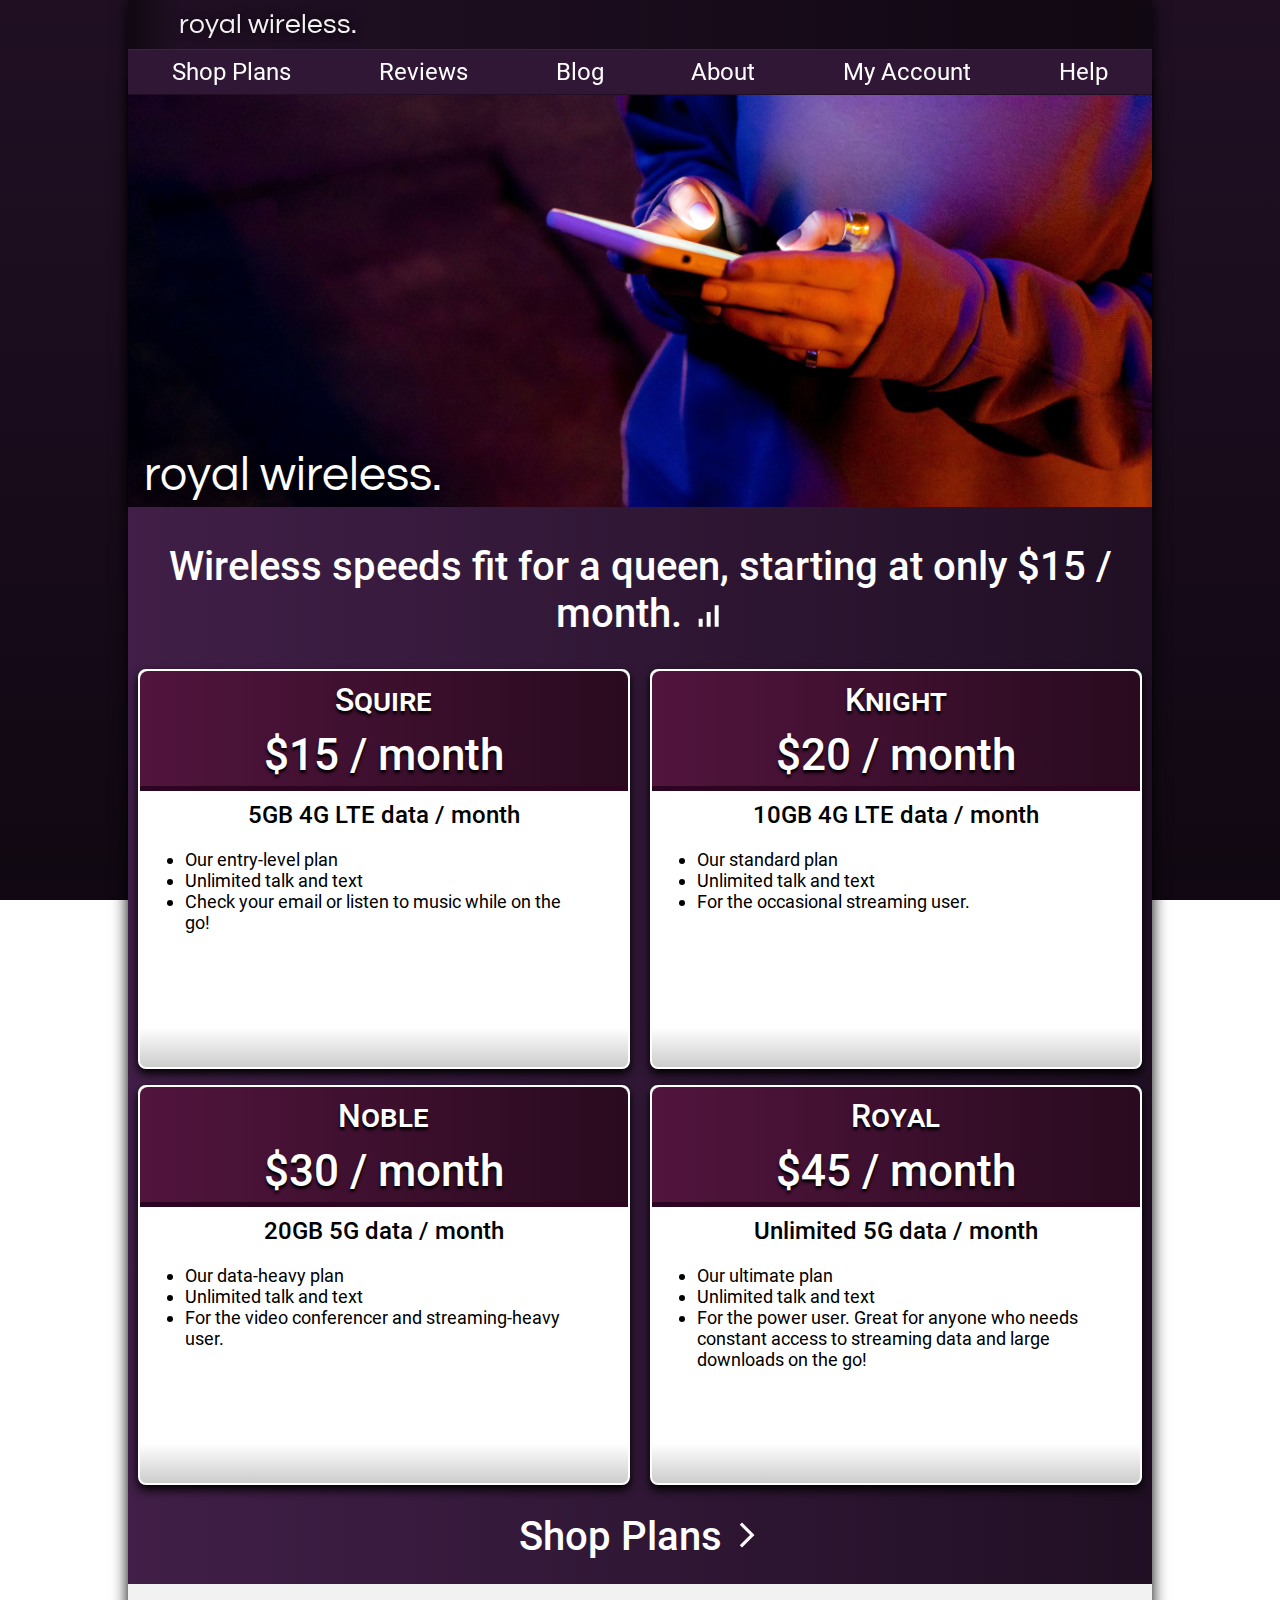
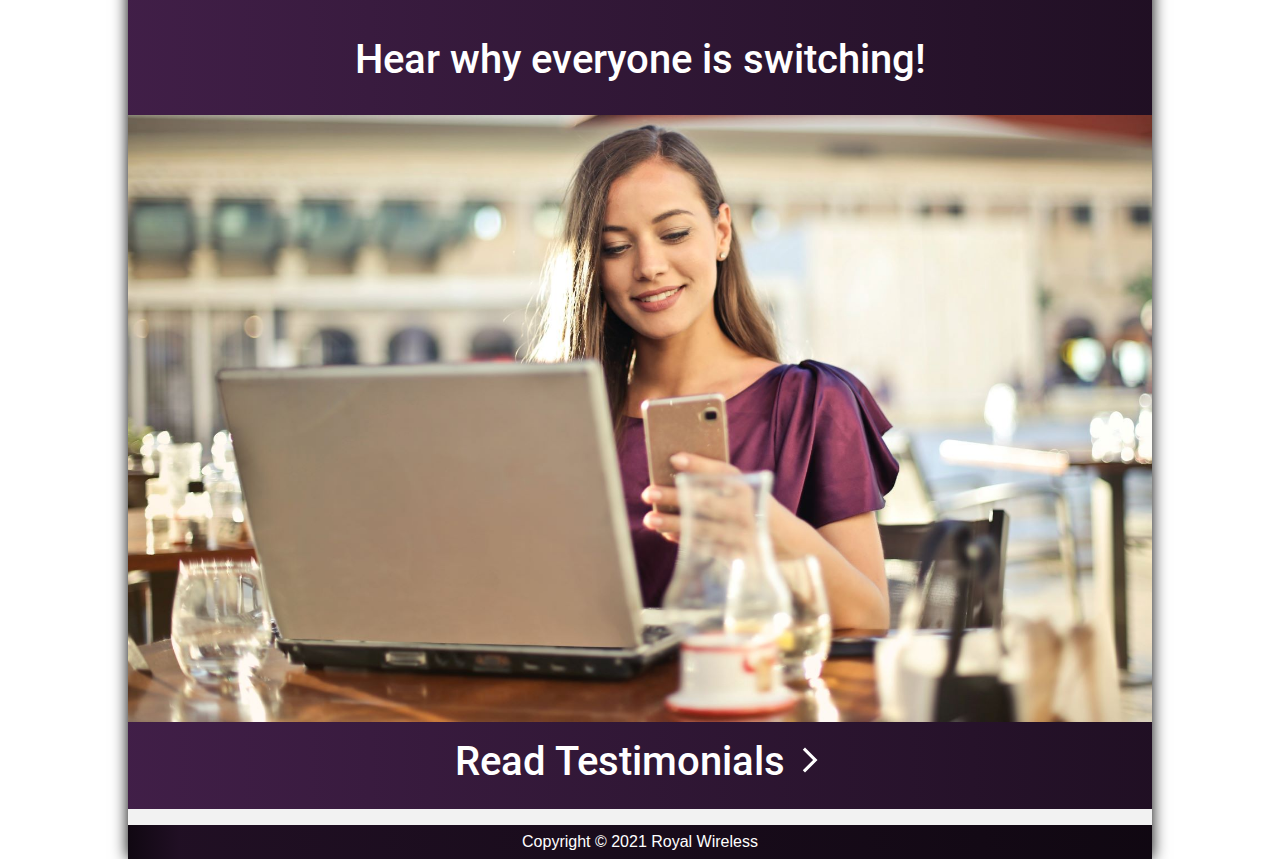
<file: index.html>
<!DOCTYPE html>
<html lang="en">
    <head>
        <meta charset="utf-8" />
        <meta name="viewport" content="width=device-width, initial-scale=1.0">
        <meta name="description" content="Royal Wireless Homepage. Switch today! Rates start as low as $15/month." >
        <title>Royal Wireless | Home</title>
        <link rel="icon" href="img/favicon.svg" sizes="any" type="image/svg+xml" />
        <link rel="stylesheet" href="rw_reset.css" />
        <link rel="stylesheet" href="rw_styles.css" />
        <link rel="stylesheet" href="rw_home.css" />
    </head>
    <body>
        <header>
            <h1><a href="/" title="Home">Royal Wireless.</a></h1>
            <nav id="navbar">
                <a id="nav-button"><img alt="navigation" src="img/nav.png" /></a>
                <ul>
                    <li><a href="/plans.html">Shop Plans</a></li>
                    <li><a href="/reviews.html">Reviews</a></li>
                    <li><a href="/blog.html">Blog</a></li>
                    <li><a href="/about.html">About</a></li>
                    <li><a href="/login.html">My Account</a></li>
                    <li><a href="/help.html">Help</a></li>
                </ul>
            </nav>
        </header>
        <main>
            <div id="banner" title="picture of young woman holding a smart phone">
                Royal Wireless.
            </div>
            <article>
                <h2>
                    Wireless speeds fit for a queen,
                    starting at only $15 / month.
                    <img alt="cell service bars icon" src="img/wireless.svg" />
                </h2>
                <div class="planComparison">
                    <div class="plan">
                        <div class="planName">
                            Squire
                        </div>
                        <div class="planPrice">
                            $15 / month
                        </div>
                        <div class="planData">
                            5GB 4G LTE data / month
                        </div>
                        <ul class="planDetails">
                            <li>Our entry-level plan</li>
                            <li>Unlimited talk and text</li>
                            <li>Check your email or listen to music while on the go!</li>
                        </ul>
                    </div>
                    <div class="plan">
                        <div class="planName">
                            Knight
                        </div>
                        <div class="planPrice">
                            $20 / month
                        </div>
                        <div class="planData">
                            10GB 4G LTE data / month
                        </div>
                        <ul class="planDetails">
                            <li>Our standard plan</li>
                            <li>Unlimited talk and text</li>
                            <li>For the occasional streaming user.</li>
                        </ul>
                    </div>
                    <div class="plan">
                        <div class="planName">
                            Noble
                        </div>
                        <div class="planPrice">
                            $30 / month
                        </div>
                        <div class="planData">
                            20GB 5G data / month
                        </div>
                        <ul class="planDetails">
                            <li>Our data-heavy plan</li>
                            <li>Unlimited talk and text</li>
                            <li>For the video conferencer and streaming-heavy user.</li>
                        </ul>
                    </div>
                    <div class="plan">
                        <div class="planName">
                            Royal
                        </div>
                        <div class="planPrice">
                            $45 / month
                        </div>
                        <div class="planData">
                            Unlimited 5G data / month
                        </div>
                        <ul class="planDetails">
                            <li>Our ultimate plan</li>
                            <li>Unlimited talk and text</li>
                            <li>For the power user. Great for anyone who needs constant access to streaming data and large downloads on the go!</li>
                        </ul>
                    </div>
                </div>
                <h2><a href="plans.html">Shop Plans <img alt="arrow pointing right icon" class="forward" src="img/arrow_forward.svg" /></a></h2>
            </article>
            <article>
                <h2>Hear why everyone is switching!</h2>
                <img alt="woman holding phone and smiling" class="banner" src="img/reviews-banner.jpg" />
                <h2><a href="reviews.html">Read Testimonials <img alt="arrow pointing right icon" class="forward" src="img/arrow_forward.svg" /></a></h2>
            </article>
        </main>
        <footer>Copyright &#169; 2021 Royal Wireless</footer>
    </body>
</html>
</file>
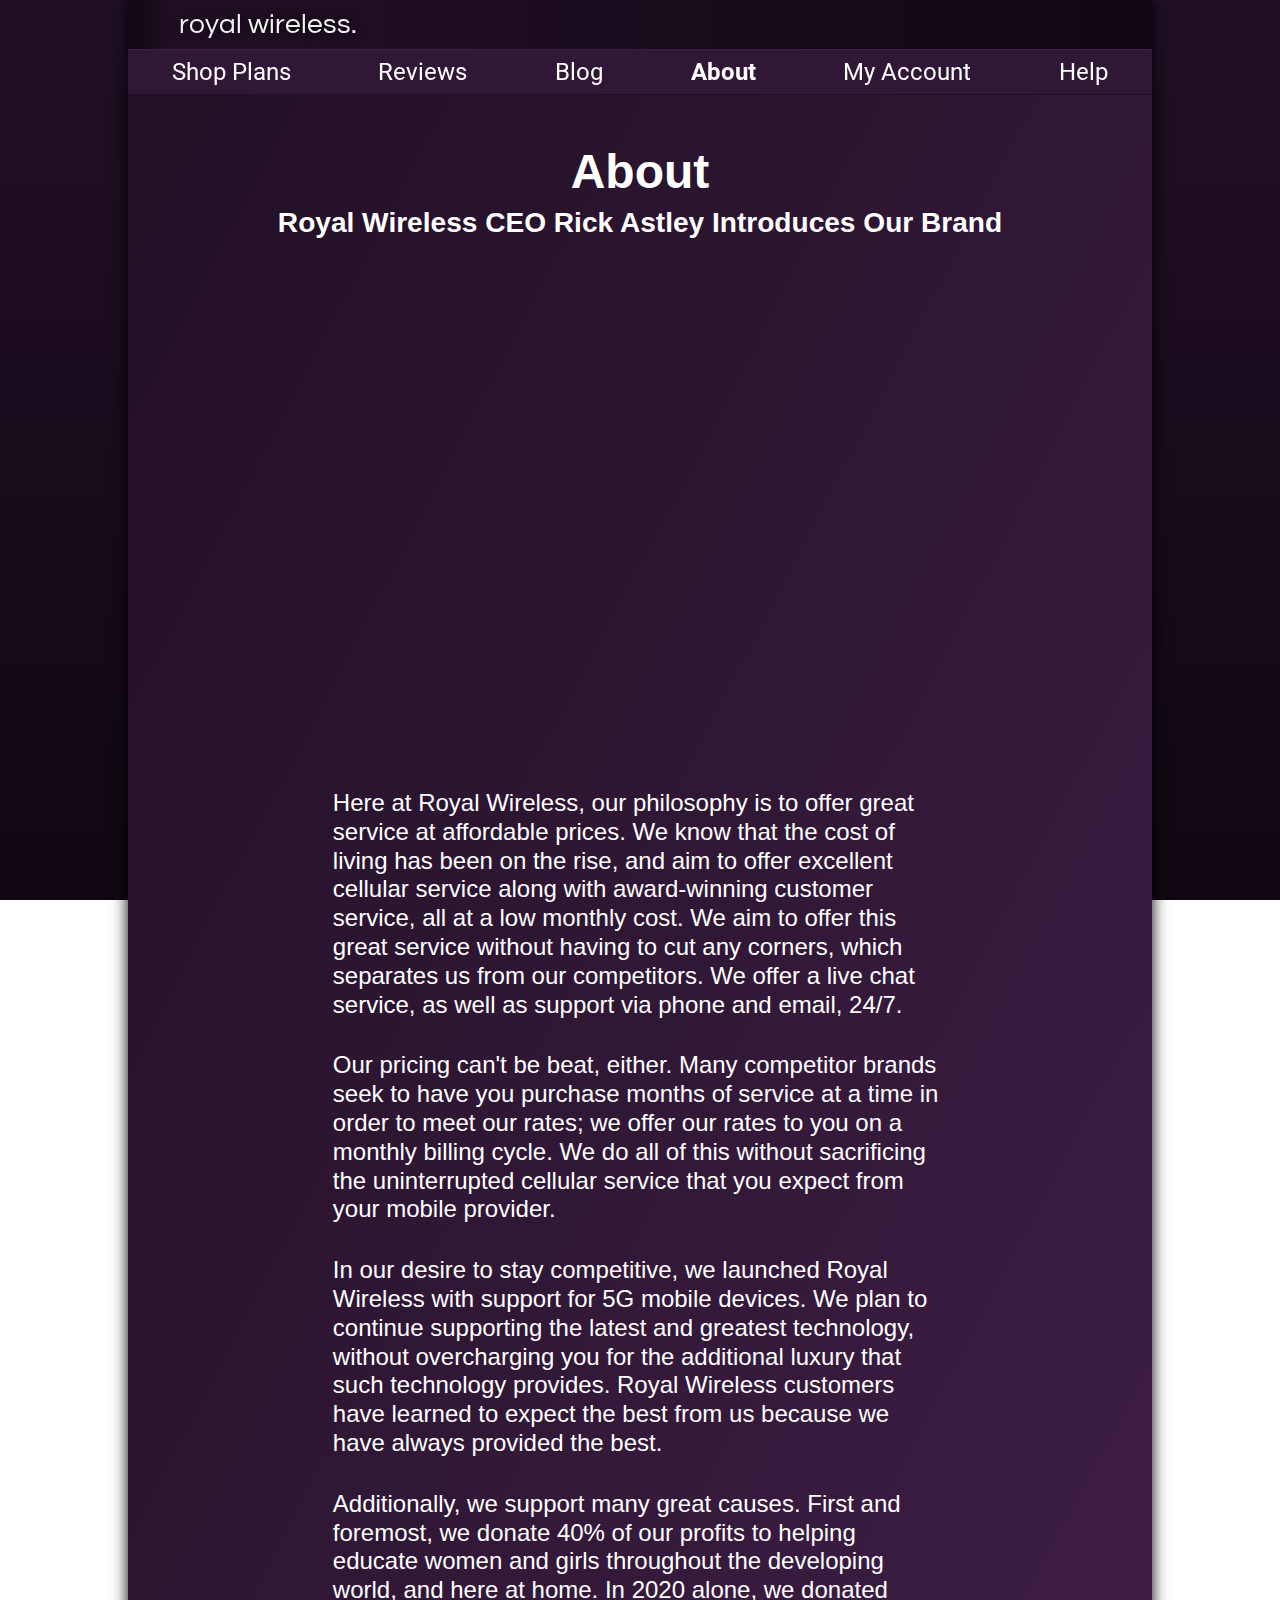
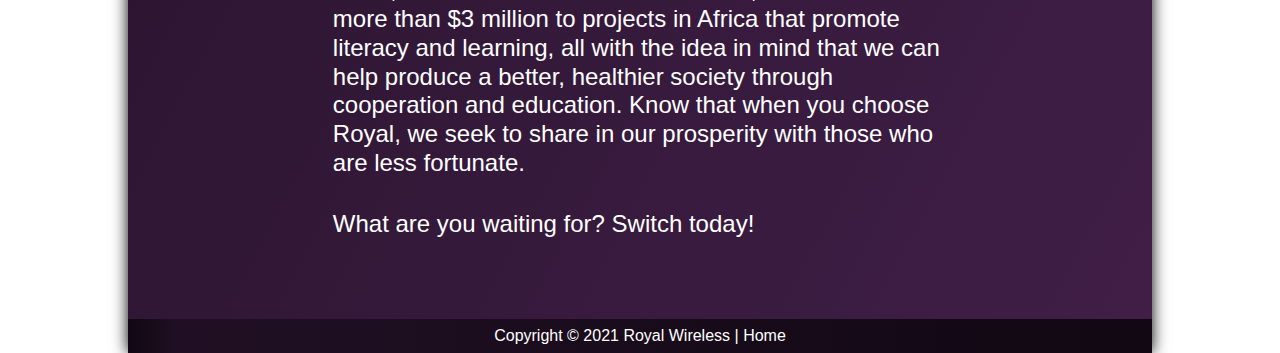
<file: about.html>
<!DOCTYPE html>
<html lang="en">
    <head>
        <meta charset="utf-8" />
        <meta name="viewport" content="width=device-width, initial-scale=1.0">
        <meta name="description" content="About Royal Wireless" >
        <title>Royal Wireless | About</title>
        <link rel="icon" href="img/favicon.svg" sizes="any" type="image/svg+xml" />
        <link rel="stylesheet" href="rw_reset.css" />
        <link rel="stylesheet" href="rw_styles.css" />
        <link rel="stylesheet" href="rw_about.css" />
    </head>
    <body>
        <header>
            <h1><a href="/" title="Home">Royal Wireless.</a></h1>
            <nav id="navbar">
                <a id="nav-button"><img alt="navigation" src="img/nav.png" /></a>
                <ul>
                    <li><a href="/plans.html">Shop Plans</a></li>
                    <li><a href="/reviews.html">Reviews</a></li>
                    <li><a href="/blog.html">Blog</a></li>
                    <li class="currentPage"><a href="/about.html">About</a></li>
                    <li><a href="/login.html">My Account</a></li>
                    <li><a href="/help.html">Help</a></li>
                </ul>
            </nav>
        </header>
        <main>
            <article>
                <h2>About</h2>
                <h3>Royal Wireless CEO Rick Astley Introduces Our Brand</h3>
                <iframe src="https://www.youtube.com/embed/dQw4w9WgXcQ" title="CEO Video" allow="accelerometer; autoplay; clipboard-write; encrypted-media; gyroscope; picture-in-picture" allowfullscreen></iframe>
                <p>
                    Here at Royal Wireless, our philosophy is to offer great service at affordable prices. We know that the cost of living has been on the rise,
                    and aim to offer excellent cellular service along with award-winning customer service, all at a low monthly cost. We aim to offer this great
                    service without having to cut any corners, which separates us from our competitors. We offer a live chat service, as well as support via
                    phone and email, 24/7.
                </p>
                <p>
                    Our pricing can't be beat, either. Many competitor brands seek to have you purchase months of service at a time in order to meet our rates; we offer our rates to you
                    on a monthly billing cycle. We do all of this without sacrificing the uninterrupted cellular service that you expect from your mobile provider.
                </p>
                <p>
                    In our desire to stay competitive, we launched Royal Wireless with support for 5G mobile devices. We plan to continue supporting the latest and greatest technology,
                    without overcharging you for the additional luxury that such technology provides. Royal Wireless customers have learned to expect the best from us because we have always
                    provided the best.
                </p>
                <p>
                    Additionally, we support many great causes. First and foremost, we donate 40% of our profits to helping educate women and girls throughout the developing world,
                    and here at home. In 2020 alone, we donated more than $3 million to projects in Africa that promote literacy and learning, all with the idea in mind that we can help
                    produce a better, healthier society through cooperation and education. Know that when you choose Royal, we seek to share in our prosperity with those who are less
                    fortunate.
                </p>
                <p>
                    What are you waiting for? Switch today!
                </p>
            </article>
        </main>
        <footer>Copyright &#169; 2021 Royal Wireless | <a href="/">Home</a></footer>
    </body>
</html>
</file>
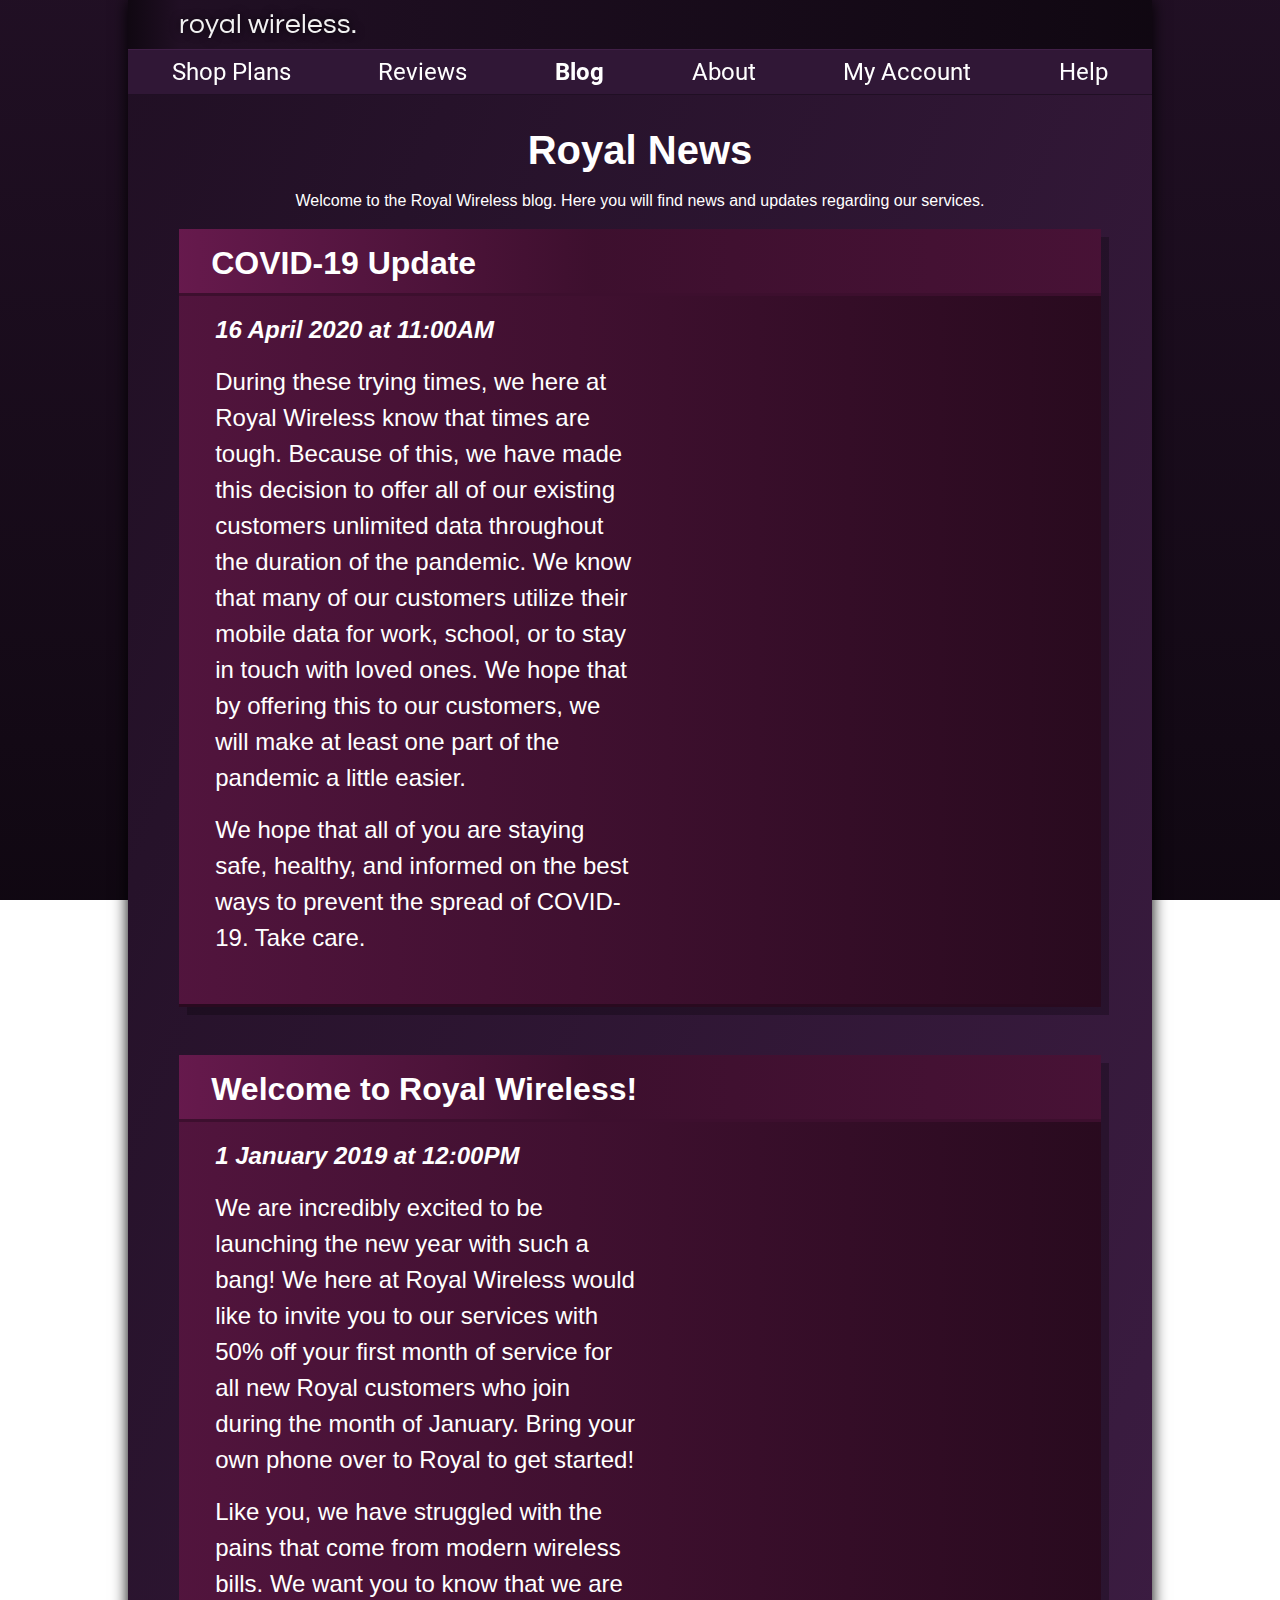
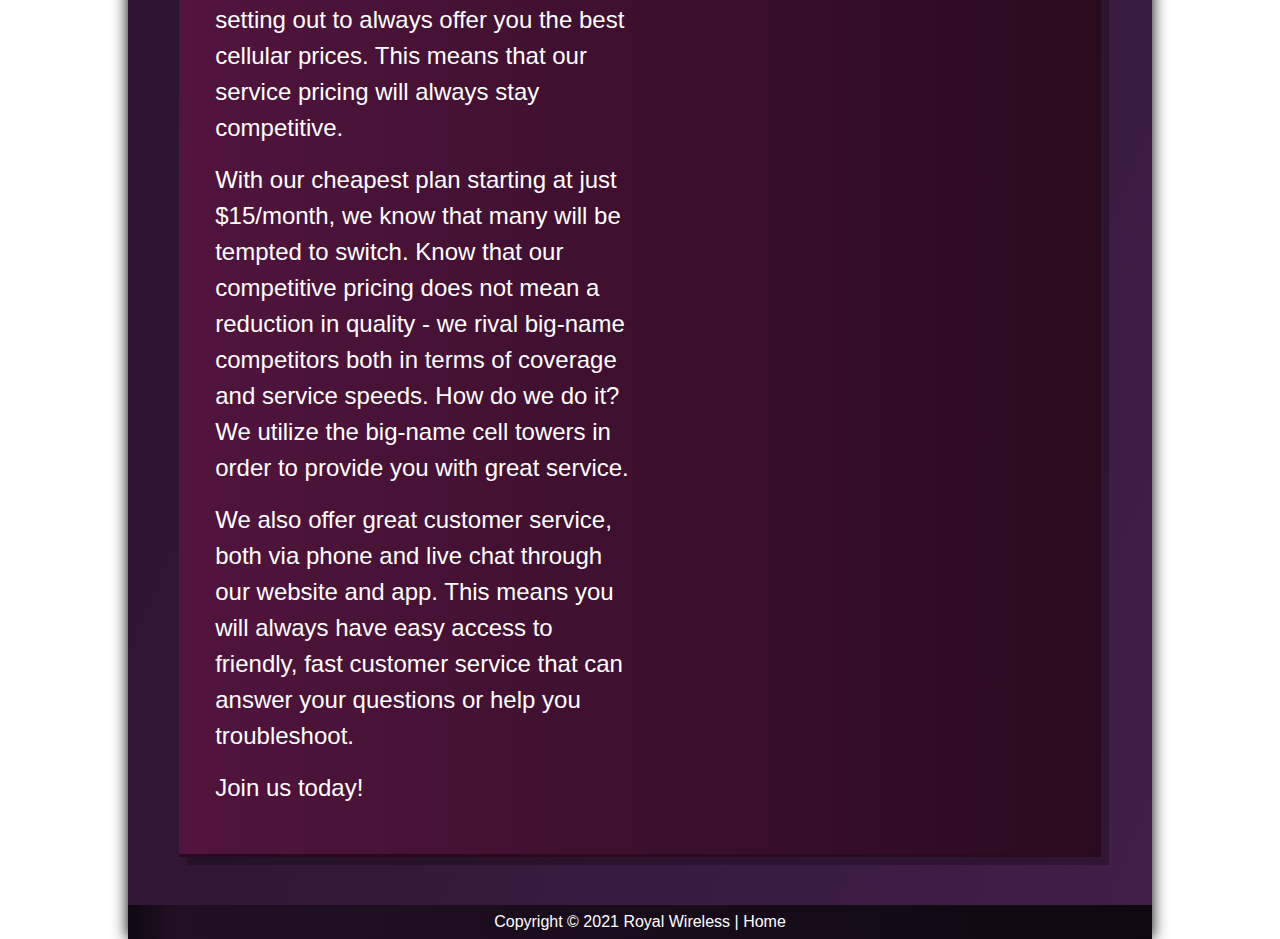
<file: blog.html>
<!DOCTYPE html>
<html lang="en">
    <head>
        <meta charset="utf-8" />
        <meta name="viewport" content="width=device-width, initial-scale=1.0">
        <meta name="description" content="Royal Wireless Blog: Find news and updates regarding our services here." >
        <title>Royal Wireless | Blog</title>
        <link rel="icon" href="img/favicon.svg" sizes="any" type="image/svg+xml" />
        <link rel="stylesheet" href="rw_reset.css" />
        <link rel="stylesheet" href="rw_styles.css" />
        <link rel="stylesheet" href="rw_blog.css" />
    </head>
    <body>
        <header>
            <h1><a href="/" title="Home">Royal Wireless.</a></h1>
            <nav id="navbar">
                <a id="nav-button"><img alt="navigation" src="img/nav.png" /></a>
                <ul>
                    <li><a href="/plans.html">Shop Plans</a></li>
                    <li><a href="/reviews.html">Reviews</a></li>
                    <li class="currentPage"><a href="/blog.html">Blog</a></li>
                    <li><a href="/about.html">About</a></li>
                    <li><a href="/login.html">My Account</a></li>
                    <li><a href="/help.html">Help</a></li>
                </ul>
            </nav>
        </header>
        <main>
            <h2>Royal News</h2>
            <p>Welcome to the Royal Wireless blog. Here you will find news and updates regarding our services.</p>
            <article>
                <h3>COVID-19 Update</h3>
                <p class="articleTimestamp">16 April 2020 at 11:00AM</p>
                <p>During these trying times, we here at Royal Wireless know that times are tough. Because of this, we have made this decision
                    to offer all of our existing customers unlimited data throughout the duration of the pandemic. We know that many of our customers
                    utilize their mobile data for work, school, or to stay in touch with loved ones. We hope that by offering this to our customers,
                    we will make at least one part of the pandemic a little easier.
                </p>
                <p>We hope that all of you are staying safe, healthy, and informed on the best ways to prevent the spread of COVID-19. Take care.</p>
            </article>
            <article>
                <h3>Welcome to Royal Wireless!</h3>
                <p class="articleTimestamp">1 January 2019 at 12:00PM</p>
                <p>We are incredibly excited to be launching the new year with such a bang! We here at Royal Wireless would like to invite you to our 
                    services with 50% off your first month of service for all new Royal customers who join during the month of January.
                    Bring your own phone over to Royal to get started!
                </p>
                <p>Like you, we have struggled with the pains that come from modern wireless bills. We want you to know that we are setting out to
                    always offer you the best cellular prices. This means that our service pricing will always stay competitive.
                </p>
                <p>With our cheapest plan starting at just $15/month, we know that many will be tempted to switch. Know that our competitive pricing does not mean
                    a reduction in quality - we rival big-name competitors both in terms of coverage and service speeds. How do we do it? We utilize the big-name
                    cell towers in order to provide you with great service.
                </p>
                <p>We also offer great customer service, both via phone and live chat through our website and app. This means you will always have easy access to
                    friendly, fast customer service that can answer your questions or help you troubleshoot.
                </p>
                <p>Join us today!</p>
            </article>
        </main>
        <footer>Copyright &#169; 2021 Royal Wireless | <a href="/">Home</a></footer>
    </body>
</html>
</file>
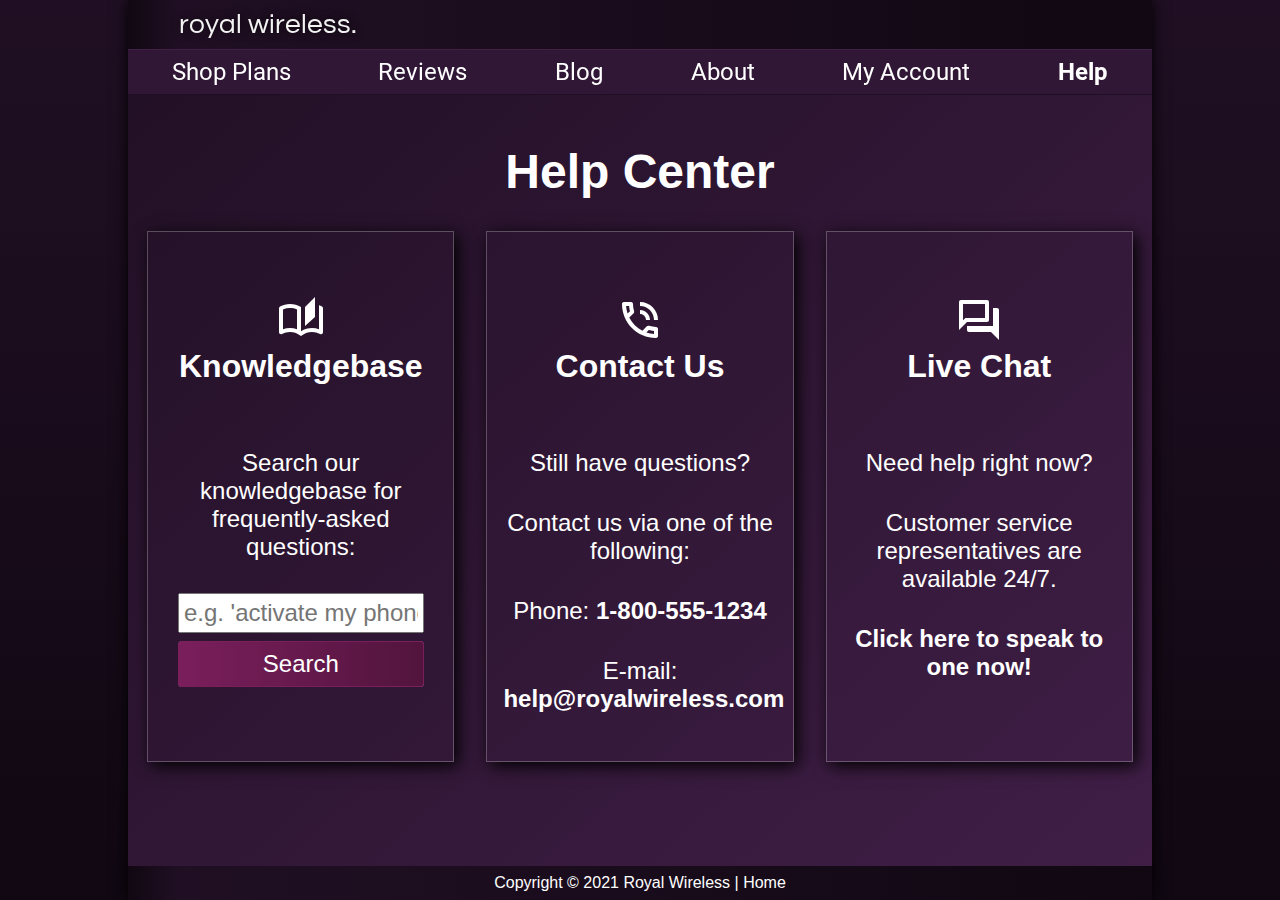
<file: help.html>
<!DOCTYPE html>
<html lang="en">
    <head>
        <meta charset="utf-8" />
        <meta name="viewport" content="width=device-width, initial-scale=1.0">
        <meta name="description" content="Royal Wireless Help Page. Includes contact information, knowledgebase search, and live chat support." >
        <title>Royal Wireless | Help</title>
        <link rel="icon" href="img/favicon.svg" sizes="any" type="image/svg+xml" />
        <link rel="stylesheet" href="rw_reset.css" />
        <link rel="stylesheet" href="rw_styles.css" />
        <link rel="stylesheet" href="rw_help.css" />
        <script src="chat.js" defer></script>
    </head>
    <body>
        <header>
            <h1><a href="/" title="Home">Royal Wireless.</a></h1>
            <nav id="navbar">
                <a id="nav-button"><img alt="navigation" src="img/nav.png" /></a>
                <ul>
                    <li><a href="/plans.html">Shop Plans</a></li>
                    <li><a href="/reviews.html">Reviews</a></li>
                    <li><a href="/blog.html">Blog</a></li>
                    <li><a href="/about.html">About</a></li>
                    <li><a href="/login.html">My Account</a></li>
                    <li class="currentPage"><a href="/help.html">Help</a></li>
                </ul>
            </nav>
        </header>
        <main>
            <h2>Help Center</h2>
            <article>
                <section>
                    <img alt="knowledgebase icon" src="img/knowledge-center.svg" />
                    <h2>Knowledgebase</h2>
                    <p>Search our knowledgebase for frequently-asked questions:</p>
                    <form action="unimplimented.html">
                        <input id="searchBar" type="text" placeholder="e.g. 'activate my phone'" />
                        <input id="searchButton" type="submit" value="Search" />
                    </form>
                </section>
                <section>
                    <img alt="contact icon" src="img/contact-us.svg" />
                    <h2>Contact Us</h2>
                    <p>Still have questions?</p>
                    <p>Contact us via one of the following:</p>
                    <p>Phone: <a href="tel:1-800-555-1234">1-800-555-1234</a></p>
                    <p>E-mail: <a href="mailto:help@royalwireless.com">help@royalwireless.com</a></p>
                </section>
                <section>
                    <img alt="live chat icon" src="img/live-chat.svg" />
                    <h2>Live Chat</h2>
                    <p>Need help right now?</p>
                    <p>Customer service representatives are available 24/7.</p>
                    <p><a href="#" onclick="chat()">Click here to speak to one now!</a></p>
                </section>
            </article>
        </main>
        <footer>Copyright &#169; 2021 Royal Wireless | <a href="/">Home</a></footer>
        <div id="chat">
            <div id="chatHeader">
                <h3>Live Support</h3>
                <img tabindex="0" alt="Close" id="closeButton" onClick="chatClose()" onkeydown="chatClose()" src="img/close.svg" />
            </div>
            <div id="chatMessagesContainer">
                
            </div>
            <div id="chatMessageForm"><input id="messageBox" type="text" placeholder="Enter your message" /><button id="sendButton" onclick="sendMessage()">Send</button></div>
        </div>
    </body>
</html>
</file>
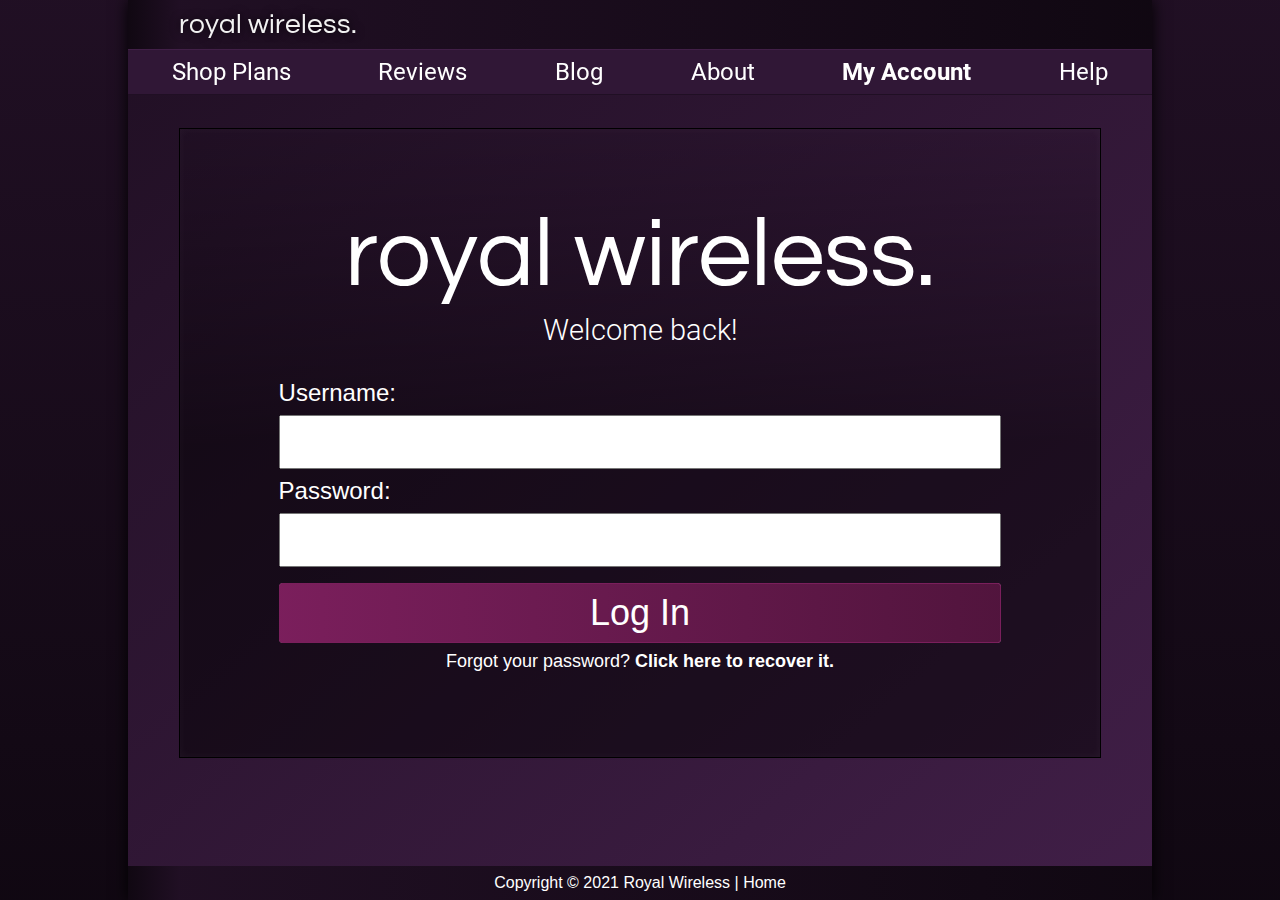
<file: login.html>
<!DOCTYPE html>
<html lang="en">
    <head>
        <meta charset="utf-8" />
        <meta name="viewport" content="width=device-width, initial-scale=1.0">
        <meta name="description" content="Royal Wireless: Login Page" >
        <title>Royal Wireless | Login</title>
        <link rel="icon" href="img/favicon.svg" sizes="any" type="image/svg+xml" />
        <link rel="stylesheet" href="rw_reset.css" />
        <link rel="stylesheet" href="rw_styles.css" />
        <link rel="stylesheet" href="rw_login.css" />
    </head>
    <body>
        <header>
            <h1><a href="/" title="Home">Royal Wireless.</a></h1>
            <nav id="navbar">
                <a id="nav-button"><img alt="navigation" src="img/nav.png" /></a>
                <ul>
                    <li><a href="/plans.html">Shop Plans</a></li>
                    <li><a href="/reviews.html">Reviews</a></li>
                    <li><a href="/blog.html">Blog</a></li>
                    <li><a href="/about.html">About</a></li>
                    <li class="currentPage"><a href="/login.html">My Account</a></li>
                    <li><a href="/help.html">Help</a></li>
                </ul>
            </nav>
        </header>
        <main>
            <article>
                <h2>Royal Wireless.</h2>
                <h3>Welcome back!</h3>
                <form method="POST" action="/unimplemented.html">
                    <label for="username">Username:</label>
                    <input name="username" id="username" type="text" required />
                    <label for="password">Password:</label>
                    <input name="password" id="password" type="password" required />
                    <input id="login" type="submit" value="Log In" />
                    <p>Forgot your password? <a href="/unimplimented.html">Click here to recover it.</a></p>
                </form>
            </article>
            
        </main>
        <footer>Copyright &#169; 2021 Royal Wireless | <a href="/">Home</a></footer>
    </body>
</html>
</file>
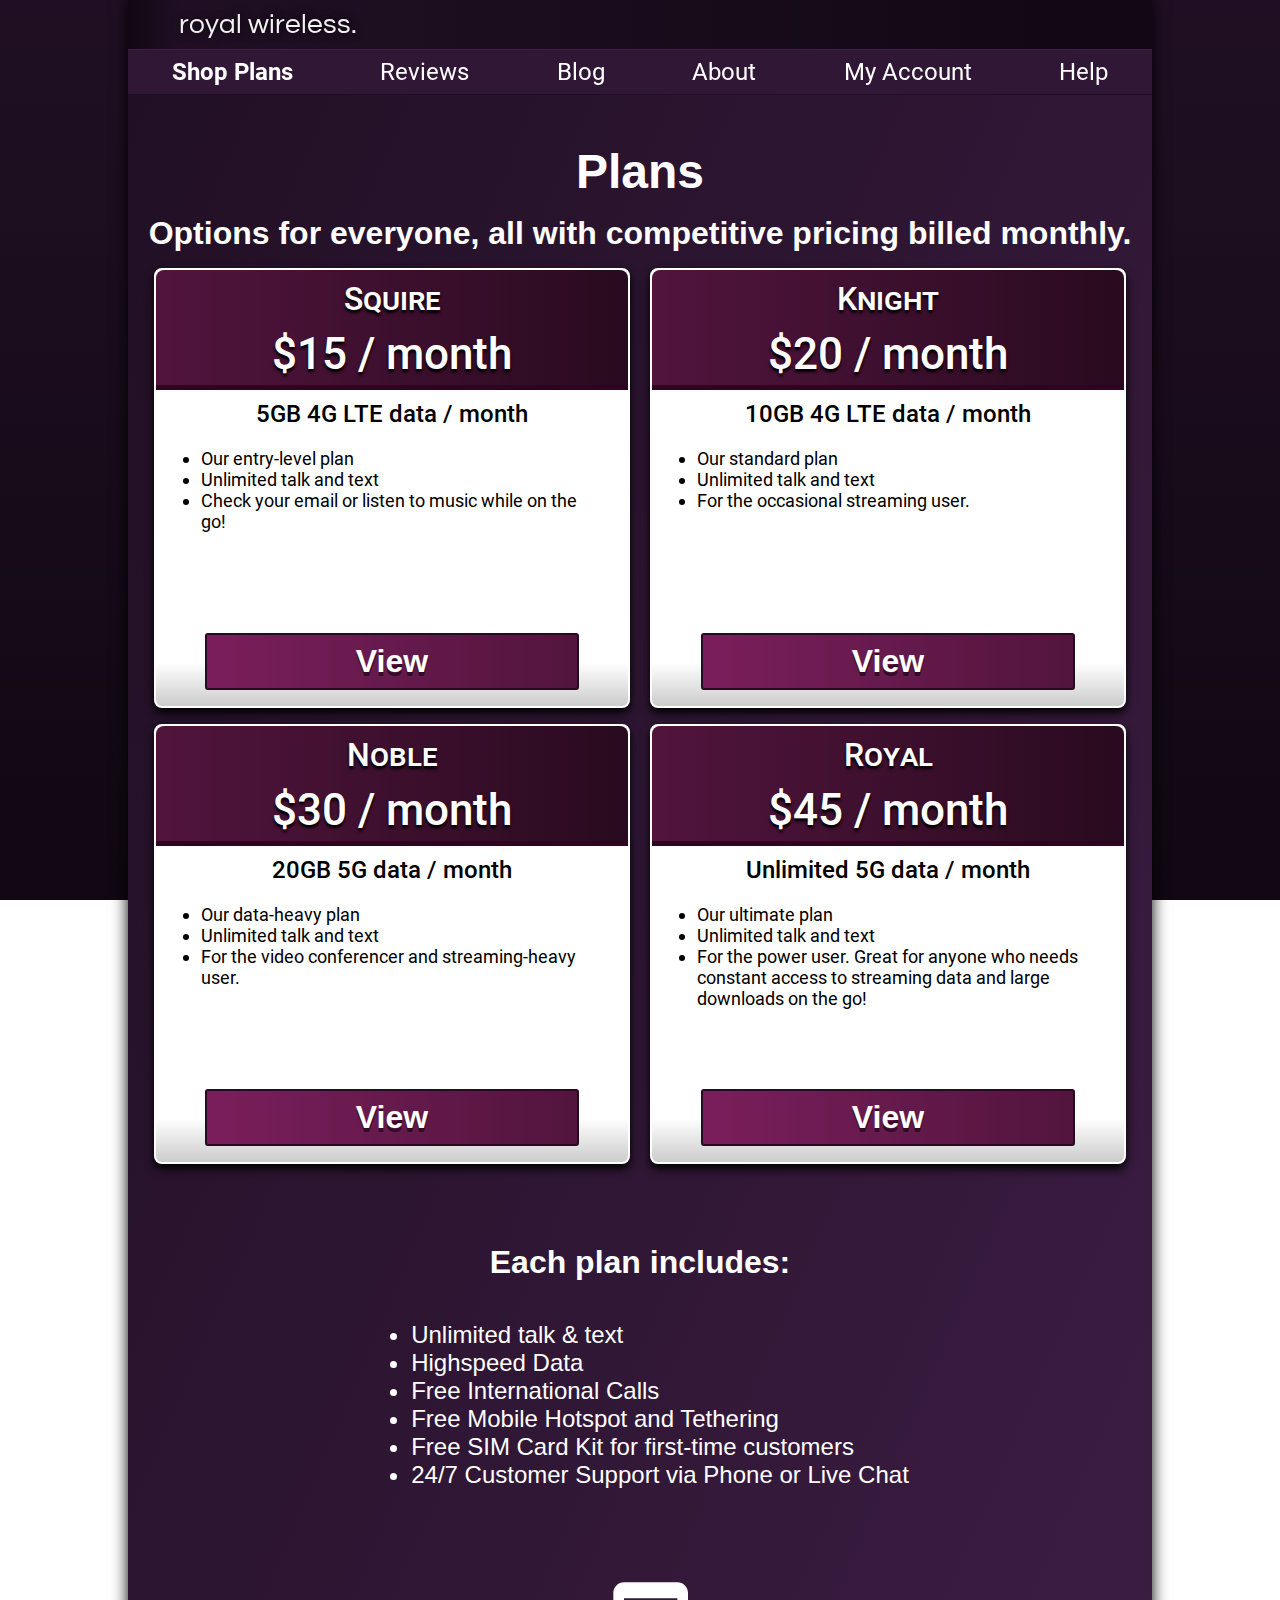
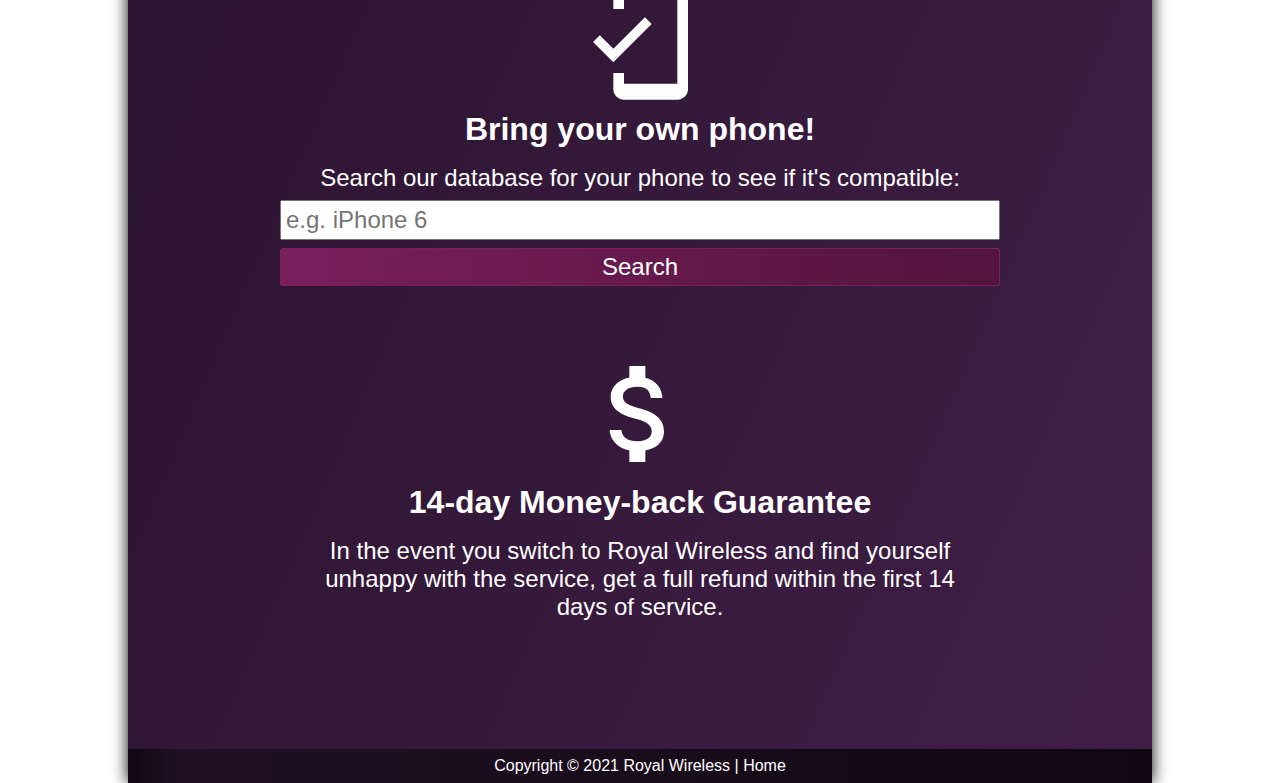
<file: plans.html>
<!DOCTYPE html>
<html lang="en">
    <head>
        <meta charset="utf-8" />
        <meta name="viewport" content="width=device-width, initial-scale=1.0">
        <meta name="description" content="Royal Wireless Plans: Compare and choose from our various plans. Options for everyone, all with competitive pricing billed monthly." >
        <title>Royal Wireless | Plans</title>
        <link rel="icon" href="img/favicon.svg" sizes="any" type="image/svg+xml" />
        <link rel="stylesheet" href="rw_reset.css" />
        <link rel="stylesheet" href="rw_styles.css" />
        <link rel="stylesheet" href="rw_plans.css" />
    </head>
    <body>
        <header>
            <h1><a href="/" title="Home">Royal Wireless.</a></h1>
            <nav id="navbar">
                <a id="nav-button"><img alt="navigation" src="img/nav.png" /></a>
                <ul>
                    <li class="currentPage"><a href="/plans.html">Shop Plans</a></li>
                    <li><a href="/reviews.html">Reviews</a></li>
                    <li><a href="/blog.html">Blog</a></li>
                    <li><a href="/about.html">About</a></li>
                    <li><a href="/login.html">My Account</a></li>
                    <li><a href="/help.html">Help</a></li>
                </ul>
            </nav>
        </header>
        <main>
            <h2>
                Plans
            </h2>
            <article>
                <h3>
                    Options for everyone, all with competitive pricing billed monthly.
                </h3>
                <div class="planComparison">
                    <div class="plan">
                        <div class="planName">
                            Squire
                        </div>
                        <div class="planPrice">
                            $15 / month
                        </div>
                        <div class="planData">
                            5GB 4G LTE data / month
                        </div>
                        <ul class="planDetails">
                            <li>Our entry-level plan</li>
                            <li>Unlimited talk and text</li>
                            <li>Check your email or listen to music while on the go!</li>
                        </ul>
                        <p><a href="#">View</a></p>
                    </div>
                    <div class="plan">
                        <div class="planName">
                            Knight
                        </div>
                        <div class="planPrice">
                            $20 / month
                        </div>
                        <div class="planData">
                            10GB 4G LTE data / month
                        </div>
                        <ul class="planDetails">
                            <li>Our standard plan</li>
                            <li>Unlimited talk and text</li>
                            <li>For the occasional streaming user.</li>
                        </ul>
                        <p><a href="#">View</a></p>
                    </div>
                    <div class="plan">
                        <div class="planName">
                            Noble
                        </div>
                        <div class="planPrice">
                            $30 / month
                        </div>
                        <div class="planData">
                            20GB 5G data / month
                        </div>
                        <ul class="planDetails">
                            <li>Our data-heavy plan</li>
                            <li>Unlimited talk and text</li>
                            <li>For the video conferencer and streaming-heavy user.</li>
                        </ul>
                        <p><a href="#">View</a></p>
                    </div>
                    <div class="plan">
                        <div class="planName">
                            Royal
                        </div>
                        <div class="planPrice">
                            $45 / month
                        </div>
                        <div class="planData">
                            Unlimited 5G data / month
                        </div>
                        <ul class="planDetails">
                            <li>Our ultimate plan</li>
                            <li>Unlimited talk and text</li>
                            <li>For the power user. Great for anyone who needs constant access to streaming data and large downloads on the go!</li>
                        </ul>
                        <p><a href="#">View</a></p>
                    </div>
                </div>
            </article>
            <article>
                <h3>
                    Each plan includes:
                </h3>
                <div id="allPlans">
                    <ul>
                        <li>Unlimited talk & text</li>
                        <li>Highspeed Data</li>
                        <li>Free International Calls</li>
                        <li>Free Mobile Hotspot and Tethering</li>
                        <li>Free SIM Card Kit for first-time customers</li>
                        <li>24/7 Customer Support via Phone or Live Chat</li>
                    </ul>
                </div>
            </article>
            <article>
                <p><img alt="compatible phone icon" class="articleIcon" src="img/phone-compatability.svg" /></p>
                <h3>Bring your own phone!</h3>
                <p>Search our database for your phone to see if it's compatible:</p>
                <input id="deviceSearch" type="text" placeholder="e.g. iPhone 6" />
                <input id="deviceSearchButton" type="submit" value="Search" />
            </article>
            <article>
                <p><img alt="money back Guarantee icon" class="articleIcon" src="img/money-back.svg" /></p>
                <h3>14-day Money-back Guarantee</h3>
                <p>In the event you switch to Royal Wireless and find yourself unhappy with the service, get a full refund within the first 14 days of service.</p>
            </article>
        </main>
        <footer>Copyright &#169; 2021 Royal Wireless | <a href="/">Home</a></footer>
    </body>
</html>
</file>
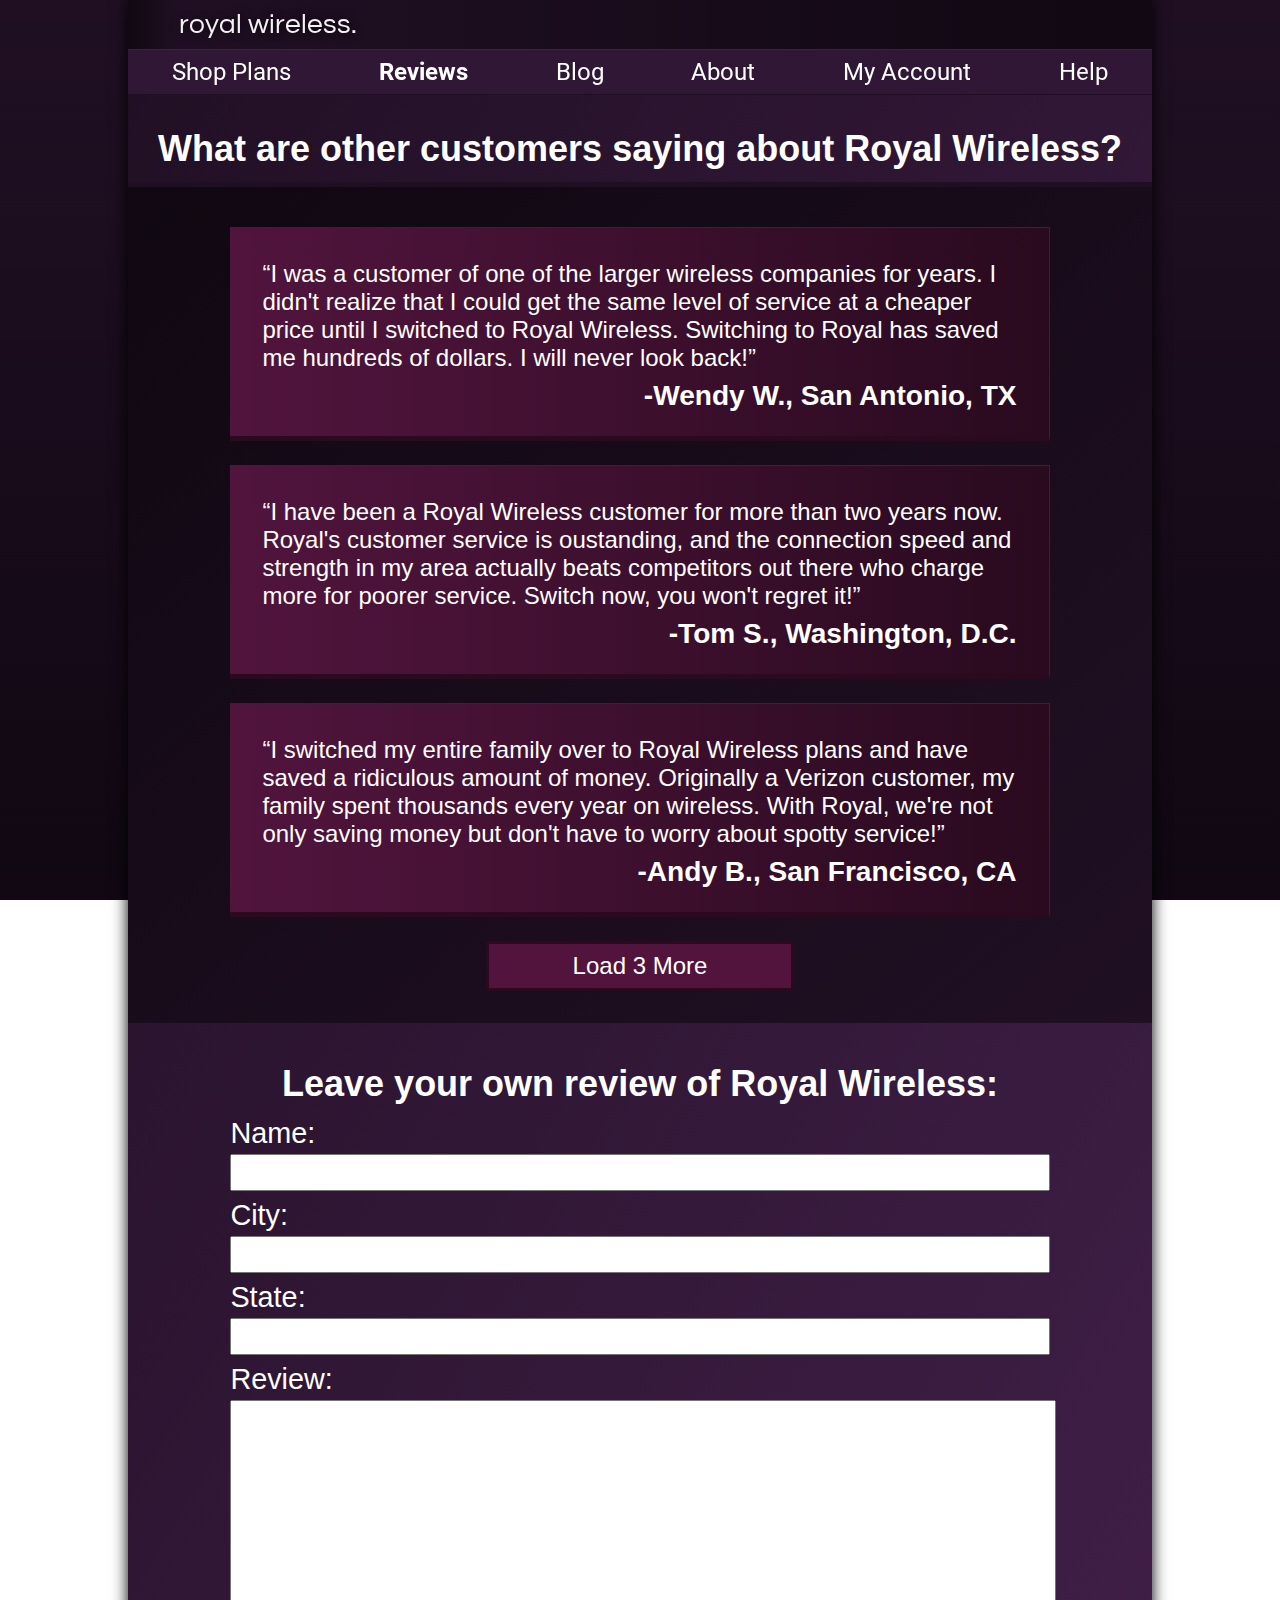
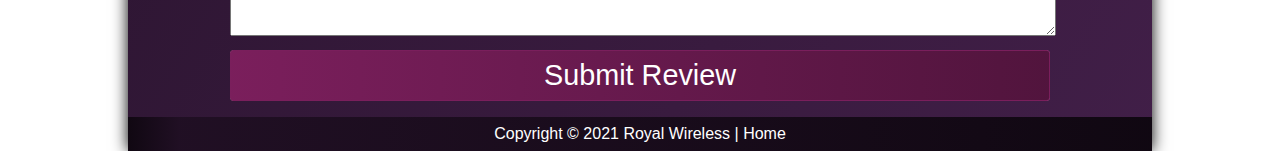
<file: reviews.html>
<!DOCTYPE html>
<html lang="en">
    <head>
        <meta charset="utf-8" />
        <meta name="viewport" content="width=device-width, initial-scale=1.0">
        <meta name="description" content="Royal Wireless Reviews: See what other customers are saying about Royal Wireless!" >
        <title>Royal Wireless | Reviews</title>
        <link rel="icon" href="img/favicon.svg" sizes="any" type="image/svg+xml" />
        <link rel="stylesheet" href="rw_reset.css" />
        <link rel="stylesheet" href="rw_styles.css" />
        <link rel="stylesheet" href="rw_reviews.css" />
        <script src="reviews_loader.js" defer></script>
    </head>
    <body>
        <header>
            <h1><a href="/" title="Home">Royal Wireless.</a></h1>
            <nav id="navbar">
                <a id="nav-button"><img alt="navigation" src="img/nav.png" /></a>
                <ul>
                    <li><a href="/plans.html">Shop Plans</a></li>
                    <li class="currentPage"><a href="/reviews.html">Reviews</a></li>
                    <li><a href="/blog.html">Blog</a></li>
                    <li><a href="/about.html">About</a></li>
                    <li><a href="/login.html">My Account</a></li>
                    <li><a href="/help.html">Help</a></li>
                </ul>
            </nav>
        </header>
        <main>
            <h2>What are other customers saying about Royal Wireless?</h2>
            <div class="reviewStage">
                <article>
                    <q>I was a customer of one of the larger wireless companies for years. I didn't realize that I could get the same level of service at a cheaper price until I switched to Royal Wireless. Switching to Royal has saved me hundreds of dollars. I will never look back!</q>
                    <h3>-Wendy W., San Antonio, TX</h3>
                </article>
                <article>
                    <q>I have been a Royal Wireless customer for more than two years now. Royal's customer service is oustanding, and the connection speed and strength in my area actually beats competitors out there who charge more for poorer service. Switch now, you won't regret it!</q>
                    <h3>-Tom S., Washington, D.C.</h3>
                </article>
                <article>
                    <q>I switched my entire family over to Royal Wireless plans and have saved a ridiculous amount of money. Originally a Verizon customer, my family spent thousands every year on wireless. With Royal, we're not only saving money but don't have to worry about spotty service!</q>
                    <h3>-Andy B., San Francisco, CA</h3>
                </article>
                <!-- Additional comments will be loaded here from backend -->
                <button id="loadMoreButton" onclick="loadMore()" onkeydown="loadMore()">Load 3 More</button>
            </div>
            <form id="reviewForm" method="POST">
                <h2>Leave your own review of Royal Wireless:</h2>
                <label for="revName">Name</label>
                <input name="name" id="revName" type="text" required/>
                <label for="revCity">City</label>
                <input name="city" id="revCity" type="text" required/>
                <label for="revState">State</label>
                <input name="state" id="revState" type="text" required/>
                <label for="reviewText">Review</label>
                <textarea name="review" id="reviewText" required></textarea>
                <input id="submit" type="submit" value="Submit Review" />
            </form>
        </main>
        <footer>Copyright &#169; 2021 Royal Wireless | <a href="/">Home</a></footer>
    </body>
</html>
</file>
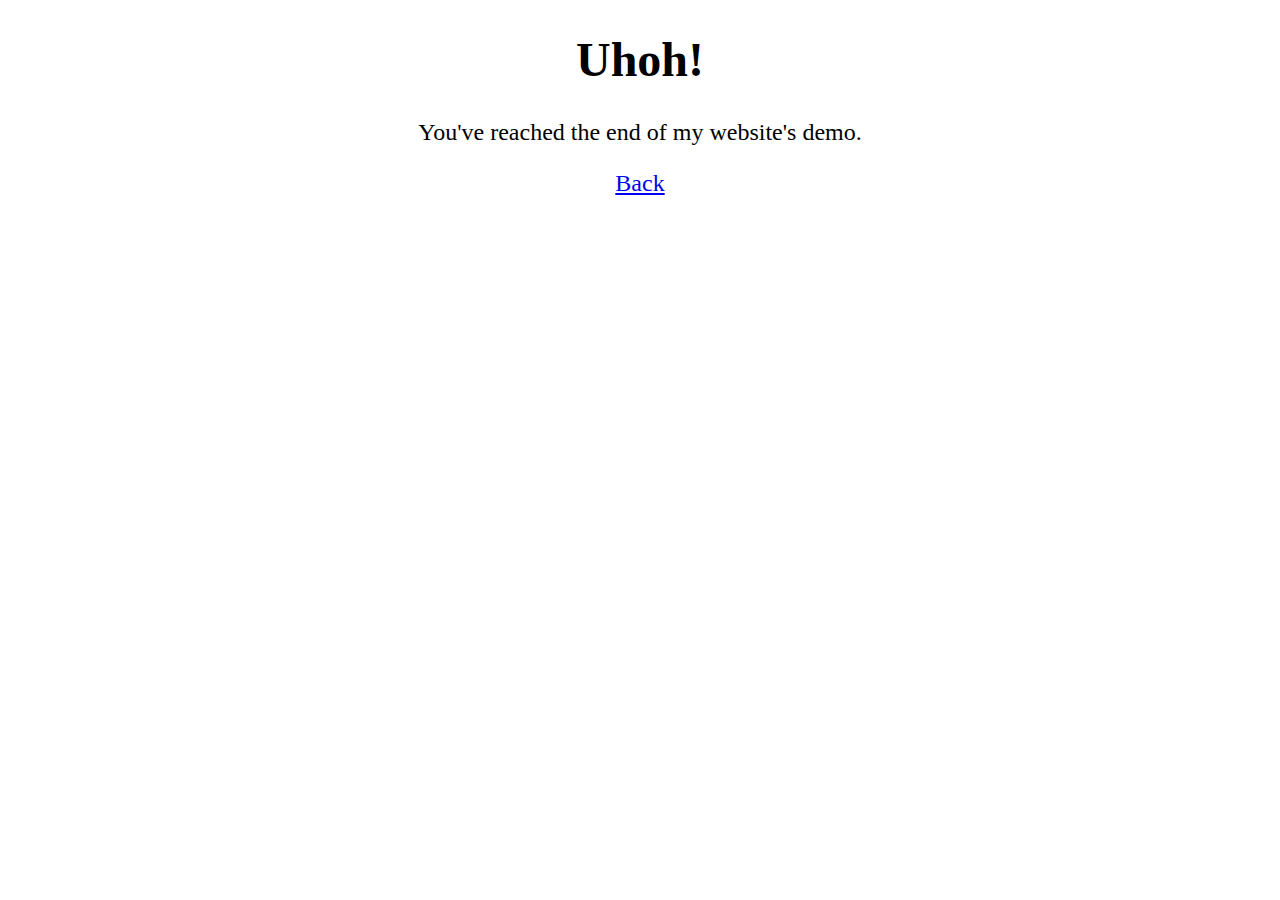
<file: unimplimented.html>
<!DOCTYPE html>
<html lang="en">
    <head>
        <meta charset="utf-8" />
        <meta name="viewport" content="width=device-width, initial-scale=1.0">
        <meta name="description" content="This page is unimplemented on purpose." >
        <title>Royal Wireless | Error</title>
        <link rel="icon" href="img/favicon.svg" sizes="any" type="image/svg+xml" />
        <link rel="stylesheet" href="rw_unimplemented.css" />
    </head>
    <body>
        <h1>Uhoh!</h1>
        <p>You've reached the end of my website's demo.</p>
        <p><a href="#" onclick="history.back()">Back</a></p>
    </body>
</html>
</file>
<file: rw_styles.css>
@charset "utf-8";

/*
    Font Definitions
*/

@font-face {
    font-family: Questrial;
    src: url('fonts/Questrial-Regular.ttf') format('truetype');
}

@font-face {
    font-family: Roboto-Light;
    src: url('fonts/Roboto-Light.ttf') format('truetype');
}

@font-face {
    font-family: Roboto-Thin;
    src: url('fonts/Roboto-Thin.ttf') format('truetype');
}

@font-face {
    font-family: Roboto-Regular;
    src: url('fonts/Roboto-Regular.ttf') format('truetype');
}

@font-face {
    font-family: Roboto-Medium;
    src: url('fonts/Roboto-Medium.ttf') format('truetype');
}

@font-face {
    font-family: Roboto-Bold;
    src: url('fonts/Roboto-Bold.ttf') format('truetype');
}

/*
    Document Styles
*/

html {
    background-image: linear-gradient(to top, hsl(290, 40%, 5%), hsl(290, 40%, 10%));
    background-attachment: fixed;
    height: 100%;
}

body {
    width: 100%;
    max-width: 2187px;
    min-height: 100%;
    background-color: hsl(0, 0%, 95%);
    margin: 0px auto;
    box-shadow: 0px 0px 15px black;
    padding: 0px;
    display: -webkit-flex;
    display: -moz-flex;
    display: flex;
    -moz-flex-flow: column nowrap;
    -webkit-flex-flow: column nowrap;
    flex-flow: column nowrap;
}

/*
    Header Styles
*/

header {
    padding: 0px;
    margin: 0px;
    width: 100%;
    color: hsl(0, 0%, 95%);
    position: fixed;
    top: 0;
    z-index: 99;
}

header > h1 {
    padding: 10px 10px;
    margin: 0px;
    padding-left: 5%;
    text-shadow: 0px 0px 10px hsla(0, 0%, 0%, 0.8);
    background-image: linear-gradient(to right, hsl(290, 40%, 5%), hsl(290, 40%, 10%) 5%, hsl(290, 40%, 5%));
    font-weight: normal;
    font-family: Questrial, sans-serif;
    text-transform: lowercase;
    font-size: 28px;
}

header > h1 > a {
    color: inherit;
    text-decoration: none;
}

header > h1 > a:hover::after {
    display: inline-block;
    background-image: url(img/home.svg);
    background-size: 16px 16px;
    width: 16px;
    height: 16px;
    content: "";
    margin-left: 4px;
}

/*
    Nav Bar Styles
*/

nav#navbar {
    margin: 0px;
    display: block;
    color: hsl(0, 0%, 95%);
    padding: 4px;
    /*background-color: hsl(340, 100%, 15%);*/
    background-color: hsl(290, 40%, 15%);
    border-top: 1px solid hsl(290, 40%, 20%);
    border-bottom: 1px solid hsl(290, 40%, 10%);
    box-shadow: 0px 0px 3px black;
    width: 100%;
}

nav#navbar > a#nav-button:hover+ul, nav#navbar > ul:hover {
    display: block;
}

nav#navbar > a#nav-button > img {
    display: block;
    width: 32px;
    height: 32px;
}

nav#navbar > ul {
    padding: 0px;
    display: none;
    -webkit-flex-flow: row wrap;
    -moz-flex-flow: row wrap;
    flex-flow: row wrap;
    justify-content: space-around;
    align-items: center;
}

nav#navbar > ul > li {
    list-style: none;
    font-size: 1.5em;
    font-family: Roboto-Regular, sans-serif;
    display: block;
    margin-left: 16px;
    margin-top: 15px;
}

nav#navbar > ul > li.currentPage {
    font-family: Roboto-Bold, sans-serif;
}

nav#navbar > ul > li > a {
    color: white;
}

img#forward {
    width: 1em;
    height: 1em;
}

/*
    Page Content Styles
*/

main {
    font-family: sans-serif;
    padding-top: 80px;
}

footer {
    padding-top: 8px;
    padding-bottom: 8px;
    text-align: center;
    color: white;
    background-image: linear-gradient(to right, hsl(290, 40%, 5%), hsl(290, 40%, 10%) 5%, hsl(290, 40%, 5%));
}

footer > a {
    color: white;
}

/* Styles for screens bigger than phones */

@media only screen and (min-width: 481px) {

    nav#navbar {
        padding: 8px 0px;
        margin: 0px;
    }

    nav#navbar > a#nav-button:hover+ul, nav#navbar > ul:hover {
        display: -webkit-flex;
        display: -moz-flex;
        display: flex;
    }

    nav#navbar > ul {
        margin: 0px;
    }

    nav#navbar > ul > li {
        display: inline;
        font-size: 1.5em;
        margin: 0px;
        padding: 0px;
    }

    nav#navbar {
        box-shadow: none;
    }

    nav#navbar > a#nav-button > img {
        display: none;
        width: 0px;
        height: 0px;
    }

    nav#navbar > ul {
        display: -webkit-flex;
        display: -moz-flex;
        display: flex;
    }

}

/* Styles for screens bigger than tablets */

@media only screen and (min-width: 1280px) {

    /* Shrink body and header to 80% of window*/

    header {
        width: 80%;
    }

    body {
        width: 80%;
    }

}
</file>
<file: rw_home.css>
@charset "utf-8";

@keyframes appear {
    from { color: rgba(255, 255, 255, 0); }
    to { color: white; }
}

div#banner {
    animation: appear 1s ease-out;
    height: 0;
    padding-top: 41%;
    color: white;
    text-shadow: 0px 0px 10px hsla(0, 0%, 0%, 0.8);
    font-weight: normal;
    font-family: Questrial, sans-serif;
    text-transform: lowercase;
    font-size: 1.5em;
    background-image: url(img/cell-banner.jpg);
    background-size: 100% auto;
    background-repeat: no-repeat;
    display: -webkit-flex;
    display: -moz-flex;
    display: flex;
    -webkit-flex-flow: row nowrap;
    -moz-flex-flow: row nowrap;
    flex-flow: row nowrap;
    align-items: flex-end;
    padding-left: 16px;
    padding-bottom: 0.7%;
    box-shadow: 0px 0px 5px black;
    background-color: black;
}

article {
    background-image: linear-gradient(to right, hsl(290, 40%, 20%), hsl(290, 40%, 10%));
    padding: 24px 16px 24px;
    margin-bottom: 16px;
}

h2 {
    margin-top: 12px;
    font-family: Roboto-Medium, sans-serif;
    font-size: 1.5em;
    font-weight: normal;
    color: white;
    text-align: center;
}

h2:first-of-type {
    margin-bottom: 32px;
}

h2 > img {
    display: inline;
    position: relative;
    top: 5px;
    width: 32px;
    height: 32px
}

div.planComparison {
    display: -webkit-flex;
    display: -moz-flex;
    display: flex;
    -webkit-flex-flow: row wrap;
    -moz-flex-flow: row wrap;
    flex-flow: row wrap;
    align-items: center;
    justify-content: space-around;
    margin-top: 10px;
}

div.planComparison div.plan {
    display: inline;
    background-image: linear-gradient(to bottom, white 90%, hsl(0, 0%, 80%));
    color: black;
    box-shadow: 0px 5px 10px black;
    border: 2px solid white;
    border-radius: 8px;
    width: 100%;
    margin-bottom: 32px;
    height: 400px;
}

div.planComparison > div.plan > div.planName {
    text-align: center;
    font-size: 32px;
    font-family: Roboto-Medium, sans-serif;
    color: white;
    font-variant: small-caps;
    background-image: linear-gradient(to right, hsl(320, 60%, 20%), hsl(320, 60%, 10%));
    padding: 10px 5px 5px 5px;
    text-shadow: 0px 3px 3px black;
    border-radius: 8px 8px 0px 0px;
}

div.planComparison > div.plan > div.planPrice {
    text-align: center;
    font-size: 44px;
    font-family: Roboto-Medium;
    background-image: linear-gradient(to right, hsl(320, 60%, 20%), hsl(320, 60%, 10%));
    padding: 5px;
    text-shadow: 0px 3px 3px black;
    color: white;
    border-bottom: 5px solid hsl(320, 80%, 10%);
}

div.planComparison > div.plan > div.planData {
    font-family: Roboto-Medium, sans-serif;
    font-size: 24px;
    text-align: center;
    margin-top: 10px;
}

div.planComparison > div.plan > ul.planDetails {
    font-size: 18px;
    font-family: Roboto-Regular;
    padding: 10px;
    margin-top: 10px;
    margin-left: 35px;
    margin-right: 30px;
    padding-bottom: 10px;
}

article > h2 > a {
    color: white;
}

img.banner {
    width: 100%;
    height: auto;
}

img.forward {
    width: .75em;
    height: .75em;
}

@media only screen and (max-width: 480px) {
    div.planComparison > div.plan:last-of-type {
        margin-bottom: 0px;
    }
}


@media only screen and (min-width: 481px) {
    h2 {
        font-size: 2.5em;
    }
    
    div#banner {
        font-size: 3em;
    }
}

/* Styles for screens bigger than tablets */

@media only screen and (min-width: 769px) {

    article {
        padding-left: 0px;
        padding-right: 0px;
    }

    div.planComparison div.plan {
        margin-bottom: 16px;
        width: 48%;
    }
}

/* Styles for large screens */

@media only screen and (min-width: 1473px) {
    div.planComparison div.plan {
        width: 22%;
    }
}
</file>
<file: rw_about.css>
@charset "utf-8";

body {
    background-image: linear-gradient(to top left, hsl(290, 40%, 20%), hsl(290, 40%, 10%));
}

article {
    margin-top: 64px;
    color: white;
    text-align: center;
    padding-bottom: 64px;
}

article h2 {
    font-size: 2em;
}

article p {
    text-align: left;
    padding: 16px;
    line-height: 1.2;
    font-family: Helvetica, sans-serif;
}

article h3 {
    padding: 8px 0px;
}

iframe {
    width: 80vw;
    height: 45vw;
    margin-bottom: 16px;
    border: none;
}

@media only screen and (min-width: 481px) {

    h2 {
        font-size: 3em;
    }

    article {
        font-size: 1.5em;
    }

    article p {
        padding: 16px 20%;
    }

}

/* Styles for screens bigger than tablets */

@media only screen and (min-width: 1280px) {

    /* Shrink body and header to 80% of window*/

    iframe {
        width: 70vw;
        height: 39.375vw;
    }
}
</file>
<file: rw_blog.css>
@charset "utf-8";

body {
    background-image: linear-gradient(to top left, hsl(290, 40%, 20%), hsl(290, 40%, 10%));
}

main {
    margin-top: 16px;
}

h2 {
    text-align: center;
    font-size: 2.5em;
    margin-top: 32px;
    margin-bottom: 16px;
    color: white;
}

main > p {
    color: white;
    text-align: center;
}

main p {
    padding-left: 16px;
    padding-right: 16px;
    line-height: 1.5;
}

article {
    background-image: linear-gradient(to right, hsl(320, 60%, 20%), hsl(320, 60%, 10%));

    color: white;
    padding-bottom: 48px;
    margin-bottom: 48px;
    border-bottom: 3px solid hsl(320, 60%, 10%);
}

article > h3 {
    padding-top: 16px;
    padding-bottom: 11px;
    padding-left: 8px;
    margin-top: 16px;
    font-size: 2em;
    color: white;
    background-image: linear-gradient(to right, hsl(320, 60%, 25%), hsl(320, 60%, 15%));
    border-bottom: 3px solid hsl(320, 60%, 15%);
}

article > p {
    margin-top: 16px;
}

article p.articleTimestamp {
    font-style: italic;
    font-weight: bold;
    color: white;
}

@media only screen and (min-width: 481px) {
    article > p {
        padding-left: 16px;
        font-size: 1.5em;
    }
}

@media only screen and (min-width: 769px) {

    article {
        width: 90%;
        margin-left: auto;
        margin-right: auto;
        box-shadow: 8px 8px 0px hsla(0, 0%, 0%, 0.25);
    }

    article > h3 {
        background-image: linear-gradient(to right, hsl(320, 60%, 25%), hsl(320, 60%, 15%) 45%, hsl(320, 60%, 17.5%));
        padding-left: 1em;
    }

    article > p {
        padding-left: 1.5em;
        padding-right: 50%;

    }

}
</file>
<file: rw_help.css>
@charset "utf-8";

body {
    background-image: linear-gradient(to top left, hsl(290, 40%, 20%), hsl(290, 40%, 10%));
    height: auto;
}

footer {
    margin-top: auto;
}

main > h2 {
    color: white;
    text-align: center;
    font-size: 2em;
    padding: 16px 0px;
}

main {
    padding-top: 128px;
}

article {
    display: -webkit-flex;
    display: -moz-flex;
    display: flex;
    -webkit-flex-flow: row wrap;
    -moz-flex-flow: row wrap;
    flex-flow: row wrap;
    justify-content: center;
}

article > section {
    width: 100%;
    height: auto;
    text-align: center;
    color: white;
    border: 1px solid hsla(0, 0%, 100%, 0.25);
    margin: 16px;
    box-shadow: 4px 4px 16px black;
    padding: 64px 16px 16px;
}

article > section > h2 {
    margin-bottom: 16px;
}

article > section > p {
    margin-bottom: 32px;
}

article > section > p > a {
    font-weight: bold;
    color: white;
}

form {
    width: 100%;
}

input {
    font-size: 1.5em;
    width: 90%;
    margin-left: auto;
    margin-right: auto;
    padding: 4px;
}

form > * {
    margin-bottom: 8px;
}

input#searchButton {
    background-image: linear-gradient(to right, hsl(320, 60%, 30%), hsl(320, 60%, 20%));
    color: white;
    border: 1px solid hsl(320, 60%, 30%);
    padding: 8px;
    border-radius: 3px;
    margin-top: 8px;
}

#chat {
    display: none;
    position: fixed;
    -webkit-flex-flow: column nowrap;
    -moz-flex-flow: column nowrap;
    flex-flow: column nowrap;
    width: 100%;
    height: 100%;
    background-image: linear-gradient(to top left, hsl(290, 40%, 20%), hsl(290, 40%, 10%));
    color: white;
    border: 1px solid black;
    padding-top: 16px;
    box-shadow: 0px 4px 16px black;
    z-index: 100;
}

#chatHeader {
    display: -webkit-flex;
    display: -moz-flex;
    display: flex;
    -webkit-flex-flow: row nowrap;
    -moz-flex-flow: row nowrap;
    flex-flow: row nowrap;
    align-content: space-between;
}

#chatHeader > h3 {
    padding: 8px;
    -webkit-flex: 1 0;
    -moz-flex: 1 0;
    flex: 1 0;
}

#chatHeader > img {
    -webkit-flex: 0 0;
    -moz-flex: 0 0;
    flex: 0 0;
    margin-right: 8px;
}

#chatMessagesContainer {
    padding: 8px;
    -webkit-flex: 1 0;
    -moz-flex: 1 0;
    flex: 1 0;
    overflow: auto;
}

#closeButton {
    height: 32px;
    width: 32px;
}

#chatMessageForm {
    display: -webkit-flex;
    display: -moz-flex;
    display: flex;
}

#chatMessageForm > input {
    -webkit-flex: 1 0;
    -moz-flex: 1 0;
    flex: 1 0;
    padding: 8px;
    font-size: 16px;
}

#chatMessageForm > button {
    background-image: linear-gradient(to right, hsl(320, 60%, 30%), hsl(320, 60%, 20%));
    color: white;
    font-size: 16px;
    border: none;
}

.message {
    background-image: linear-gradient(to right, hsl(320, 60%, 30%), hsl(320, 60%, 20%));
    padding: 8px;
    margin-right: 20%;
    border-radius: 4px;
    box-shadow: 0px 2px 2px black;
    margin-bottom: 8px;
}

.userMessage {
    margin-left: 20%;
    background-image: linear-gradient(to right, hsl(260, 60%, 30%), hsl(260, 60%, 20%));
    padding: 8px;
    border-radius: 4px;
    box-shadow: 0px 2px 2px black;
    margin-bottom: 8px;
}

@media only screen and (min-width: 525px) and (min-height: 500px) {
    #chat {
        width: 500px;
        height: 500px;
        bottom: 0;
        right: 5%;
    }

}

@media only screen and (min-width: 481px) {

    article > section > h2 {
        margin-bottom: 64px;
    }

    main > h2 {
        font-size: 3em;
    }

    section > p {
        font-size: 1.5em;
    }

    article > section > h2 {
        font-size: 2em;
    }
}

@media only screen and (min-width: 1024px) {

    article > section {
        width: 30%;
        min-height: 30vw;
    }
}
</file>
<file: rw_login.css>
@charset "utf-8";

body {
    background-image: linear-gradient(to top left, hsl(290, 40%, 20%), hsl(290, 40%, 10%));
}

footer {
    margin-top: auto;
}

h2 {
    text-align: center;
    padding-bottom: 8px;
    font-size: 2em;
    color: white;
    font-family: Questrial, sans-serif;
    text-transform: lowercase;
    font-weight: normal;
}

article {
    margin-top: 48px;
    padding: 7.5% 8px;
    display: -webkit-flex;
    display: -moz-flex;
    display: flex;
    -webkit-flex-flow: column nowrap;
    -moz-flex-flow: column nowrap;
    flex-flow: column nowrap;
    align-items: center;
    justify-content: center;
    margin-left: auto;
    margin-right: auto;
    width: 90%;
    background-image: linear-gradient(to bottom, hsla(0, 0%, 0%, 0.1), hsla(0, 0%, 0%, 0.5) 50%);
    box-shadow: inset 0px 0px 8px hsla(0, 0%, 85%, .05);
    color: white;
    border: 1px solid black;
}

article > h3 {
    font-size: 1.2em;
    font-family: Roboto-Light, sans-serif;
    font-weight: normal;
    padding-bottom: 32px;
}

article p {
    font-size: 0.75em;
}

form {
    width: 100%;
    display: -webkit-flex;
    display: -moz-flex;
    display: flex;
    -webkit-flex-flow: column nowrap;
    -moz-flex-flow: column nowrap;
    flex-flow: column nowrap;
    align-items: center;
    justify-content: center;
}

label {
    text-align: left;
    width: 80%;
}

input {
    font-size: 1.5em;
    width: 80%;
    padding: 4px;
}

input#login {
    background-image: linear-gradient(to right, hsl(320, 60%, 30%), hsl(320, 60%, 20%));
    color: white;
    border: 1px solid hsl(320, 60%, 30%);
    padding: 8px;
    border-radius: 3px;
    margin-top: 8px;
}

article a {
    color: white;
    font-weight: bold;
}

article > form > * {
    margin-bottom: 8px;
}

@media only screen and (min-width: 481px) {

    h2 {
        font-size: 4em;
    }

    article {
        font-size: 1.5em;
    }

}
</file>
<file: rw_plans.css>
@charset "utf-8";

body {
    background-image: linear-gradient(to top left, hsl(290, 40%, 20%), hsl(290, 40%, 10%));
}

footer {
    margin-top: 64px;
}

h2, h3 {
    margin-bottom: 16px;
    color: white;
    text-align: center;
}

h2 {
    margin-top: 64px;
    font-size: 3em;
}

h3 {
    font-size: 2em;
}

div.planComparison {
    display: -webkit-flex;
    display: -moz-flex;
    display: flex;
    -webkit-flex-flow: row wrap;
    -moz-flex-flow: row wrap;
    flex-flow: row wrap;
    justify-content: space-around;
    padding-left: 16px;
    padding-right: 16px;
}

div.planComparison div.plan {
    display: -webkit-inline-flex;
    display: -moz-inline-flex;
    display: inline-flex;
    -webkit-flex-flow: column nowrap;
    -moz-flex-flow: column nowrap;
    flex-flow: column nowrap;
    background-image: linear-gradient(to bottom, white 90%, hsl(0, 0%, 80%));
    color: black;
    box-shadow: 0px 5px 10px black;
    border: 2px solid white;
    border-radius: 8px;
    width: 100%;
    margin-bottom: 32px;
    height: 440px;
}

div.plan > p {
    -webkit-flex: 1 1 auto;
    -moz-flex: 1 1 auto;
    flex: 1 1 auto;
    display: -webkit-flex;
    display: -moz-flex;
    display: flex;
    -webkit-flex-flow: column nowrap;
    -moz-flex-flow: column nowrap;
    flex-flow: column nowrap;
    justify-content: flex-end;
    align-items: center;
}

div.plan > p > a {
    text-align: center;
    margin-bottom: 16px;
    width: 75%;
    font-size: 2em;
    font-weight: bold;
    text-shadow: 0px 4px 0px hsla(0, 0%, 0%, 0.5);
    background-image: linear-gradient(to right, hsl(320, 60%, 30%), hsl(320, 60%, 20%));
    color: white;
    border: 2px solid hsl(320, 60%, 10%);
    padding: 8px;
    border-radius: 3px;
    margin-top: 8px;
}

div.plan > p > a:hover {
    background-image: linear-gradient(to right, hsl(320, 60%, 40%), hsl(320, 60%, 30%));
    text-decoration: none;
}

div.planComparison > div.plan > div.planName {
    text-align: center;
    font-size: 32px;
    font-family: Roboto-Medium, sans-serif;
    color: white;
    font-variant: small-caps;
    background-image: linear-gradient(to right, hsl(320, 60%, 20%), hsl(320, 60%, 10%));
    padding: 10px 5px 5px 5px;
    text-shadow: 0px 3px 3px black;
    border-radius: 8px 8px 0px 0px;
    -webkit-flex: 0 0 auto;
    -moz-flex: 0 0 auto;
    flex: 0 0 auto;
}

div.planComparison > div.plan > div.planPrice {
    text-align: center;
    font-size: 44px;
    font-family: Roboto-Medium;
    background-image: linear-gradient(to right, hsl(320, 60%, 20%), hsl(320, 60%, 10%));
    padding: 5px;
    text-shadow: 0px 3px 3px black;
    color: white;
    border-bottom: 5px solid hsl(320, 80%, 10%);
    -webkit-flex: 0 0 auto;
    -moz-flex: 0 0 auto;
    flex: 0 0 auto;
}

div.planComparison > div.plan > div.planData {
    font-family: Roboto-Medium, sans-serif;
    font-size: 24px;
    text-align: center;
    margin-top: 10px;
    -webkit-flex: 0 0 auto;
    -moz-flex: 0 0 auto;
    flex: 0 0 auto;
}

div.planComparison > div.plan > ul.planDetails {
    font-size: 18px;
    font-family: Roboto-Regular;
    padding: 10px;
    margin-top: 10px;
    margin-left: 35px;
    margin-right: 30px;
    padding-bottom: 10px;
}

article > h2 > a {
    color: white;
}

div#allPlans > ul, article > p {
    color: white;
    font-size: 1.5em;
}

article > p {
    text-align: center;
}

article > input {
    margin-left: auto;
    margin-right: auto;
    margin-top: 8px;
    font-size: 1.5em;
    width: 90%;
    max-width: 30em;
    padding: 4px;
}

input#deviceSearchButton {
    background-image: linear-gradient(to right, hsl(320, 60%, 30%), hsl(320, 60%, 20%));
    color: white;
    border: 1px solid hsl(320, 60%, 30%);
    border-radius: 3px;
}

article {
    padding-bottom: 64px;
}

img.articleIcon {
    margin-left: auto;
    margin-right: auto;
    width: 128px;
    height: 128px;
}

div#allPlans {
    display: -webkit-flex;
    display: -moz-flex;
    display: flex;
    -webkit-flex-flow: row nowrap;
    -moz-flex-flow: row nowrap;
    flex-flow: row nowrap;
    justify-content: center;
}

/* Styles for screens bigger than tablets */

@media only screen and (min-width: 769px) {

    article {
        padding-left: 0px;
        padding-right: 0px;
    }

    div.planComparison div.plan {
        margin-bottom: 16px;
        width: 48%;
    }

    article > p {
        max-width: 28em;
        margin-left: auto;
        margin-right: auto;
    }
}

/* Styles for large screens */

@media only screen and (min-width: 1601px) {
    div.planComparison div.plan {
        width: 22%;
    }
}
</file>
<file: rw_reviews.css>
@charset "utf-8";

main {
    background-image: linear-gradient(to top left, hsl(290, 40%, 20%), hsl(290, 40%, 10%));
    font-size: 1em;
}

main > h2 {
    text-align: center;
    padding-top: 48px;
    margin-bottom: 12px;
    color: white;
}

div.reviewStage {
    background-image: linear-gradient(to top left, hsl(290, 40%, 10%), hsl(290, 40%, 5%));
    border-top:5px solid hsl(290, 40%, 10%);
    padding: 16px 0px 32px;
    text-align: center;
}

article {
    background-image: linear-gradient(to right, hsl(320, 60%, 20%), hsl(320, 60%, 10%));
    width: 100%;
    margin-left: auto;
    margin-right: auto;
    margin-top: 24px;
    color: white;
    padding: 32px 32px 24px;
    border-top: 1px solid hsl(320, 60%, 20%);
    border-right: 1px solid hsl(320, 60%, 20%);
    border-bottom: 5px solid hsl(320, 60%, 10%);
    text-align: left;
}

button#loadMoreButton {
    font-size: 1em;
    margin: 24px auto auto 0px;
    border: 3px solid hsl(320, 60%, 10%);
    border-radius: 3px;
    padding: 8px;
    width: 50%;
    background-color: hsl(320, 60%, 20%);
    color: white;
}

button#loadMoreButton:hover {
    background-color: hsl(320, 60%, 25%);
}

form {
    color: white;
    padding: 16px;
}

article > h3 {
    margin-top: 8px;
    text-align: right;
}

form > h2 {
    margin: 24px 0px 12px;
    text-align: center;
}

form > input, form > textarea {
    font-size: 1.2em;
    font-family: Arial, Helvetica, sans-serif;
    width: 100%;
}

form > input#submit {
    background-image: linear-gradient(to right, hsl(320, 60%, 30%), hsl(320, 60%, 20%));
    color: white;
    border: 1px solid hsl(320, 60%, 30%);
    padding: 8px;
    border-radius: 3px;
    margin-top: 8px;
}

form > textarea {
    height: 8em;
}

form > label {
    margin-top: 8px;
    margin-bottom: 4px;
    font-size: 1.2em;
}

form > label:after {
    content: ":";
}

/* Styles for screens bigger than phones */

@media only screen and (min-width: 481px) {

    main {
        font-size: 1.5em;
    }

    article {
        width: 80%;
    }

    button#loadMoreButton {
        width: 30%;
    }

    form {
        padding-left: 10%;
        padding-right: 10%;
    }
}

/* Styles for screens bigger than tablets */

@media only screen and (min-width: 769px) {

}
</file>
<file: rw_unimplemented.css>
@charset "utf-8";

h1, p {
    text-align: center;
}

h1 {
    font-size: 3em;
}

p {
    font-size: 1.5em;
}
</file>
